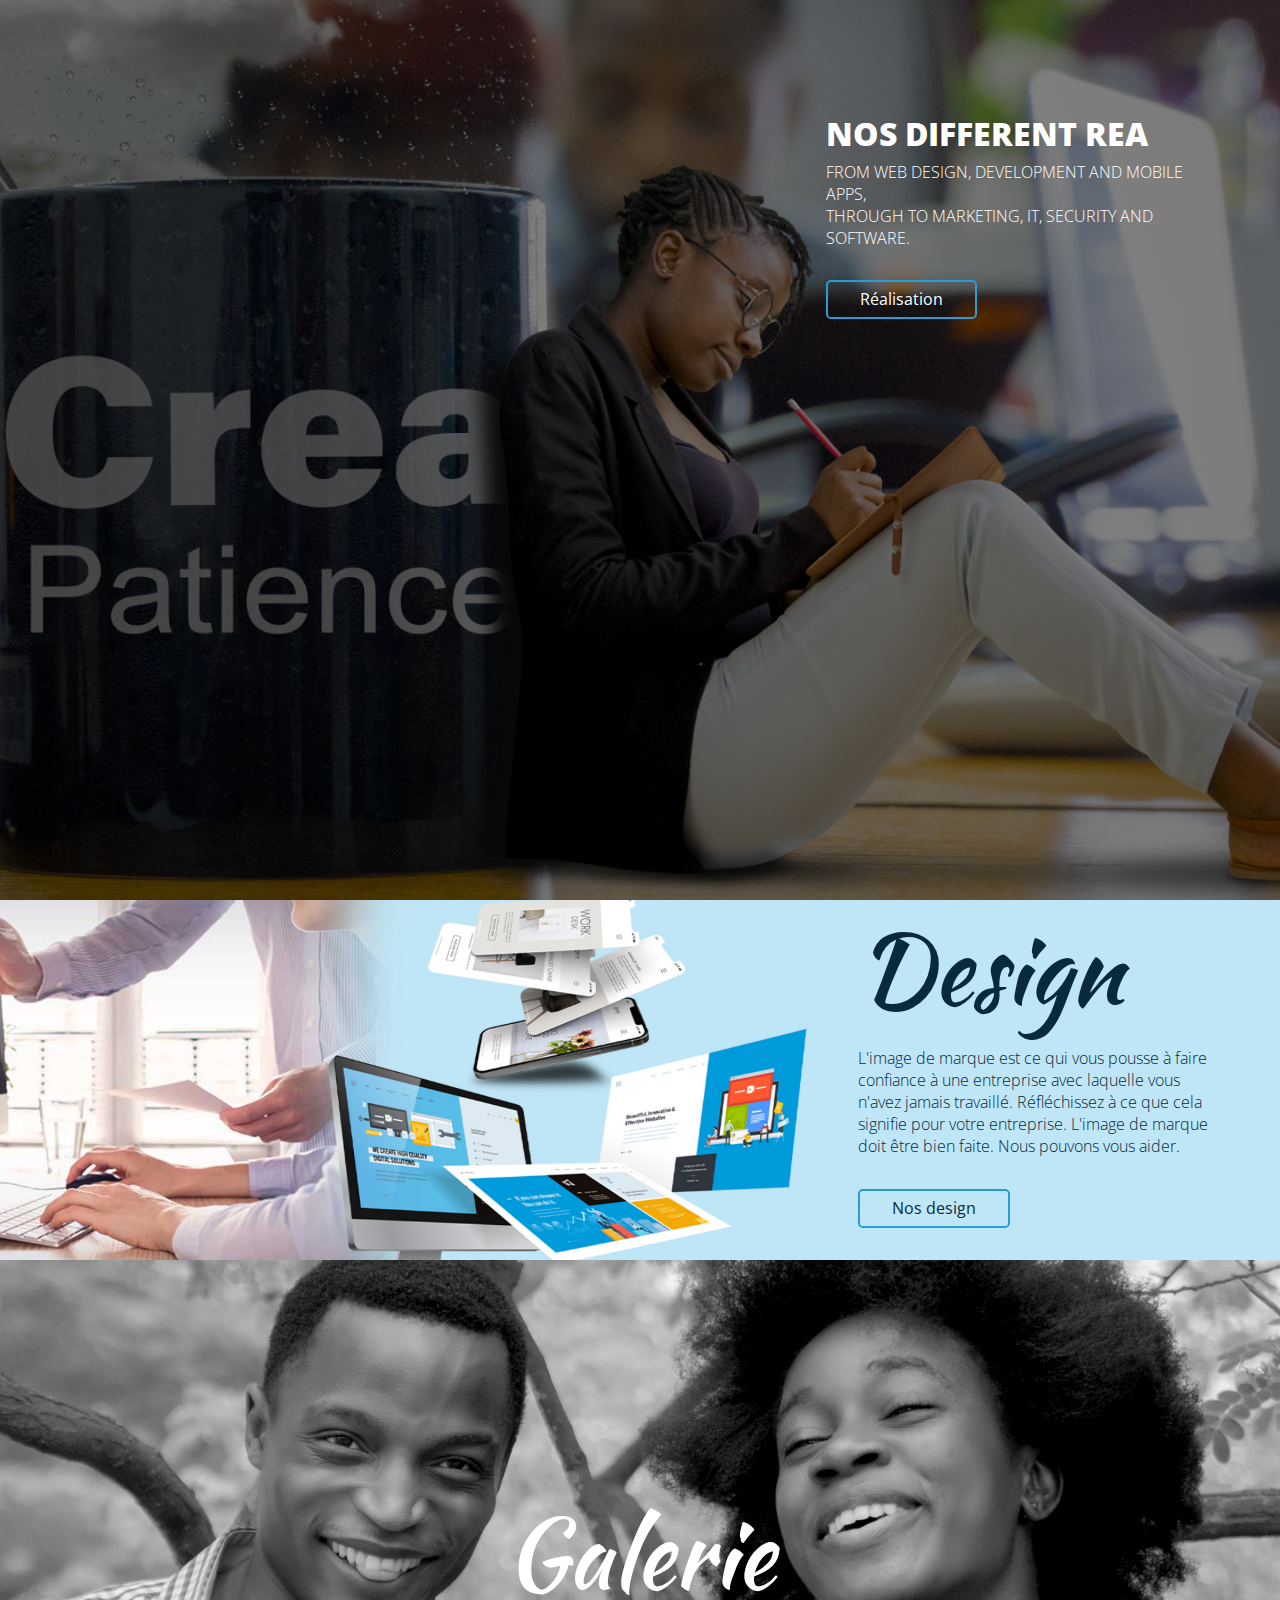
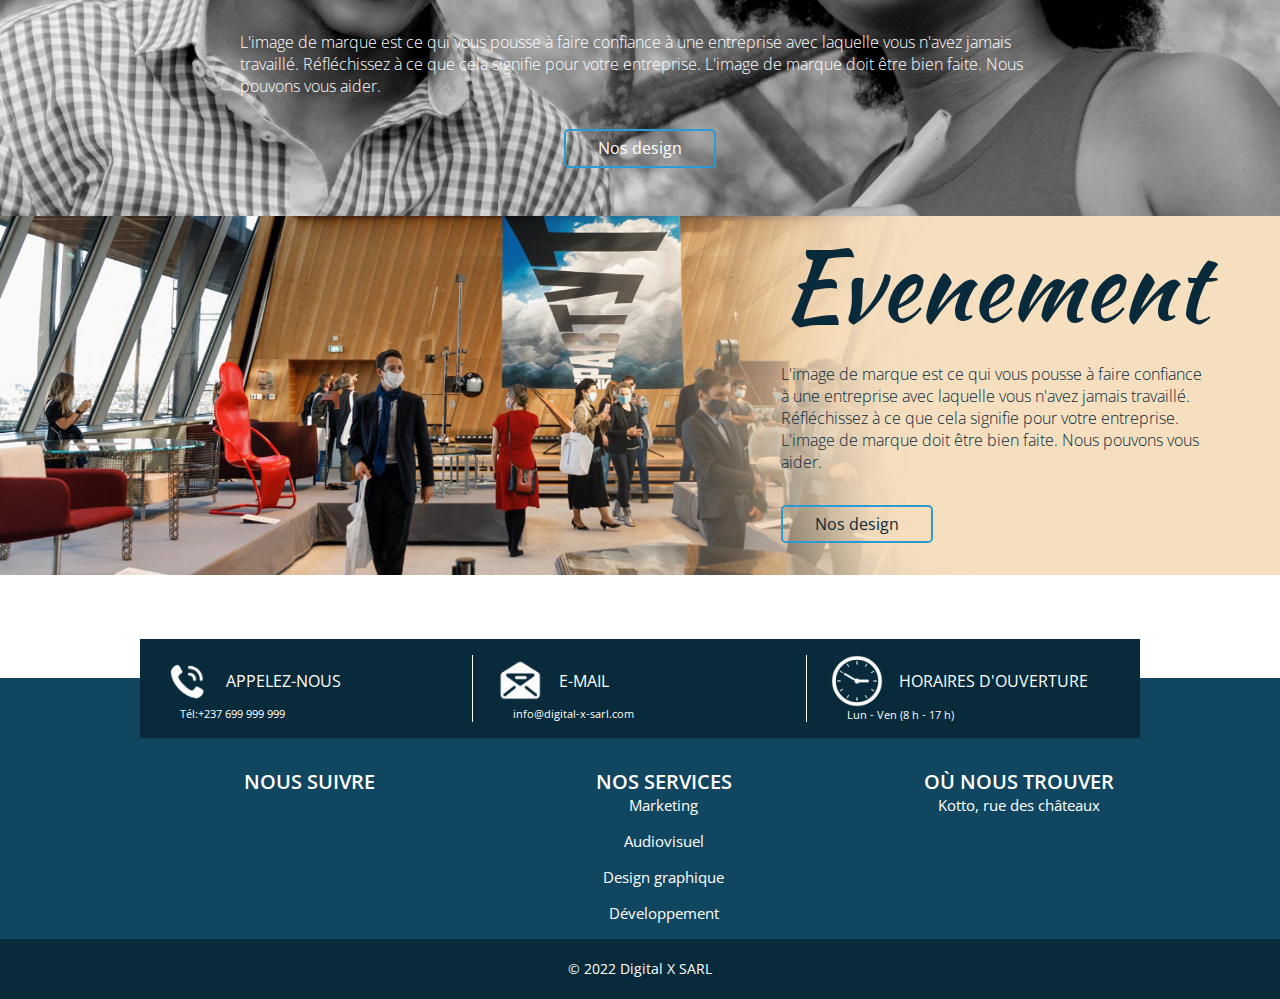
<file: portfolio/portfolio.html>
<!DOCTYPE html>
<html lang="en">
    <head>
        <meta charset="UTF-8" />
        <meta http-equiv="X-UA-Compatible" content="IE=edge" />
        <meta name="viewport" content="width=device-width, initial-scale=1.0" />
        <link rel="stylesheet" href="/style.css" />
        <link rel="stylesheet" href="/footer/footer.css" />
        <link rel="stylesheet" href="portfolio.css" />
        <title>Portfolio</title>
    </head>
    <body>
        <main class="main__portfolio">
            <section class="portfolio__background grid__colnomiddle">
                <div class="background__content">
                    <h1>NOS DIFFERENT REA</h1>
                    <p>
                        From web design, development and mobile apps, <br />
                        through to marketing, IT, security and software.
                    </p>
                    <a href="#" class="btn">Réalisation</a>
                </div>
            </section>
            <section class="section__design bg__img grid__colnomiddle">
                <div class="design__content">
                    <h1 class="portfolio__title">Design</h1>
                    <p class="portfolio__paragraph">
                        L'image de marque est ce qui vous pousse à faire
                        confiance à une entreprise avec laquelle vous n'avez
                        jamais travaillé. Réfléchissez à ce que cela signifie
                        pour votre entreprise. L'image de marque doit être bien
                        faite. Nous pouvons vous aider.
                    </p>
                    <a href="#" class="btn portfolio__link">Nos design</a>
                </div>
            </section>
            <section class="section__galerie bg__img">
                <div class="galerie__content">
                    <h1 class="portfolio__title">Galerie</h1>
                    <p class="portfolio__paragraph">
                        L'image de marque est ce qui vous pousse à faire
                        confiance à une entreprise avec laquelle vous n'avez
                        jamais travaillé. Réfléchissez à ce que cela signifie
                        pour votre entreprise. L'image de marque doit être bien
                        faite. Nous pouvons vous aider.
                    </p>
                    <a href="#" class="btn portfolio__link">Nos design</a>
                </div>
            </section>
            <section class="section__evenement bg__img grid__colnomiddle">
                <div class="evenement__content">
                    <h1 class="portfolio__title">Evenement</h1>
                    <p class="portfolio__paragraph">
                        L'image de marque est ce qui vous pousse à faire
                        confiance à une entreprise avec laquelle vous n'avez
                        jamais travaillé. Réfléchissez à ce que cela signifie
                        pour votre entreprise. L'image de marque doit être bien
                        faite. Nous pouvons vous aider.
                    </p>
                    <a href="#" class="btn portfolio__link">Nos design</a>
                </div>
            </section>
        </main>
        <footer>
            <div class="footer__bloc_1">
                <div class="contain">
                    <div class="footer__bloc border">
                        <div class="footer__block">
                            <img
                                class="Phone"
                                src="../images/img_footer/Phone.png"
                                alt="Phone"
                            /><span>APPELEZ-NOUS</span>
                        </div>
                        <p>Tél:+237 699 999 999</p>
                    </div>
                    <div class="footer__bloc border">
                        <div class="footer__block">
                            <img
                                class="mail"
                                src="../images/img_footer/mail_la.png"
                                alt="mail_la"
                            /><span>E-MAIL</span>
                        </div>
                        <p>
                            <a href="mailto:info@digital-x-sarl.com"
                                >info@digital-x-sarl.com</a
                            >
                        </p>
                    </div>
                    <div class="footer__bloc">
                        <div class="footer__block">
                            <img
                                class="heure"
                                src="../images/img_footer/Heure.png"
                                alt="Heure"
                            /><span>HORAIRES D'OUVERTURE</span>
                        </div>
                        <p>Lun - Ven (8 h - 17 h)</p>
                    </div>
                </div>
            </div>

            <div class="footer__bloc_2">
                <div class="footer__grid_3 contain">
                    <div class="footer__big_1 col2">
                        <h4>NOUS SUIVRE</h4>
                        <div class="footer__icon">
                            <a href="/https://www.facebook.com/digitalxsarl"
                                ><ion-icon
                                    class="ion"
                                    name="logo-facebook"
                                ></ion-icon
                            ></a>
                            <a href="/Digital X SARL (@digitalxsarl) / Twitter"
                                ><ion-icon
                                    class="ion"
                                    name="logo-twitter"
                                ></ion-icon
                            ></a>
                            <a
                                href="/Digital X SARL (@digitalxsarl) • Photos et vidéos Instagram  "
                                ><ion-icon
                                    class="ion"
                                    name="logo-instagram"
                                ></ion-icon
                            ></a>
                            <a
                                href="/https://www.linkedin.com/in/digital-x-sarl-678703240"
                                ><ion-icon
                                    class="ion"
                                    name="logo-linkedin"
                                ></ion-icon
                            ></a>
                            <a href="/(607) digitalxsarl - YouTube"
                                ><ion-icon
                                    class="ion"
                                    name="logo-youtube"
                                ></ion-icon
                            ></a>
                        </div>
                    </div>
                    <div class="footer__big_1 col3">
                        <h4>NOS SERVICES</h4>
                        <div class="footer__desc">
                            <a href="/serv marketing/marketing.html"
                                >Marketing</a
                            >
                            <a href="/serv audio/audio.html">Audiovisuel</a>
                            <a href="/serv graphisme/graphisme.html"
                                >Design graphique</a
                            >
                            <a href="/serv developpement/dev.html"
                                >Développement</a
                            >
                        </div>
                    </div>
                    <div class="footer__big_1 col1">
                        <h4>Où NOUS TROUVER</h4>
                        <p>Kotto, rue des châteaux</p>
                    </div>
                </div>
            </div>

            <div class="footer__bloc_3">
                <div class="contain">
                    <div class="copy">&#169; 2022 Digital X SARL</div>
                </div>
            </div>
        </footer>
    </body>
</html>
</file>
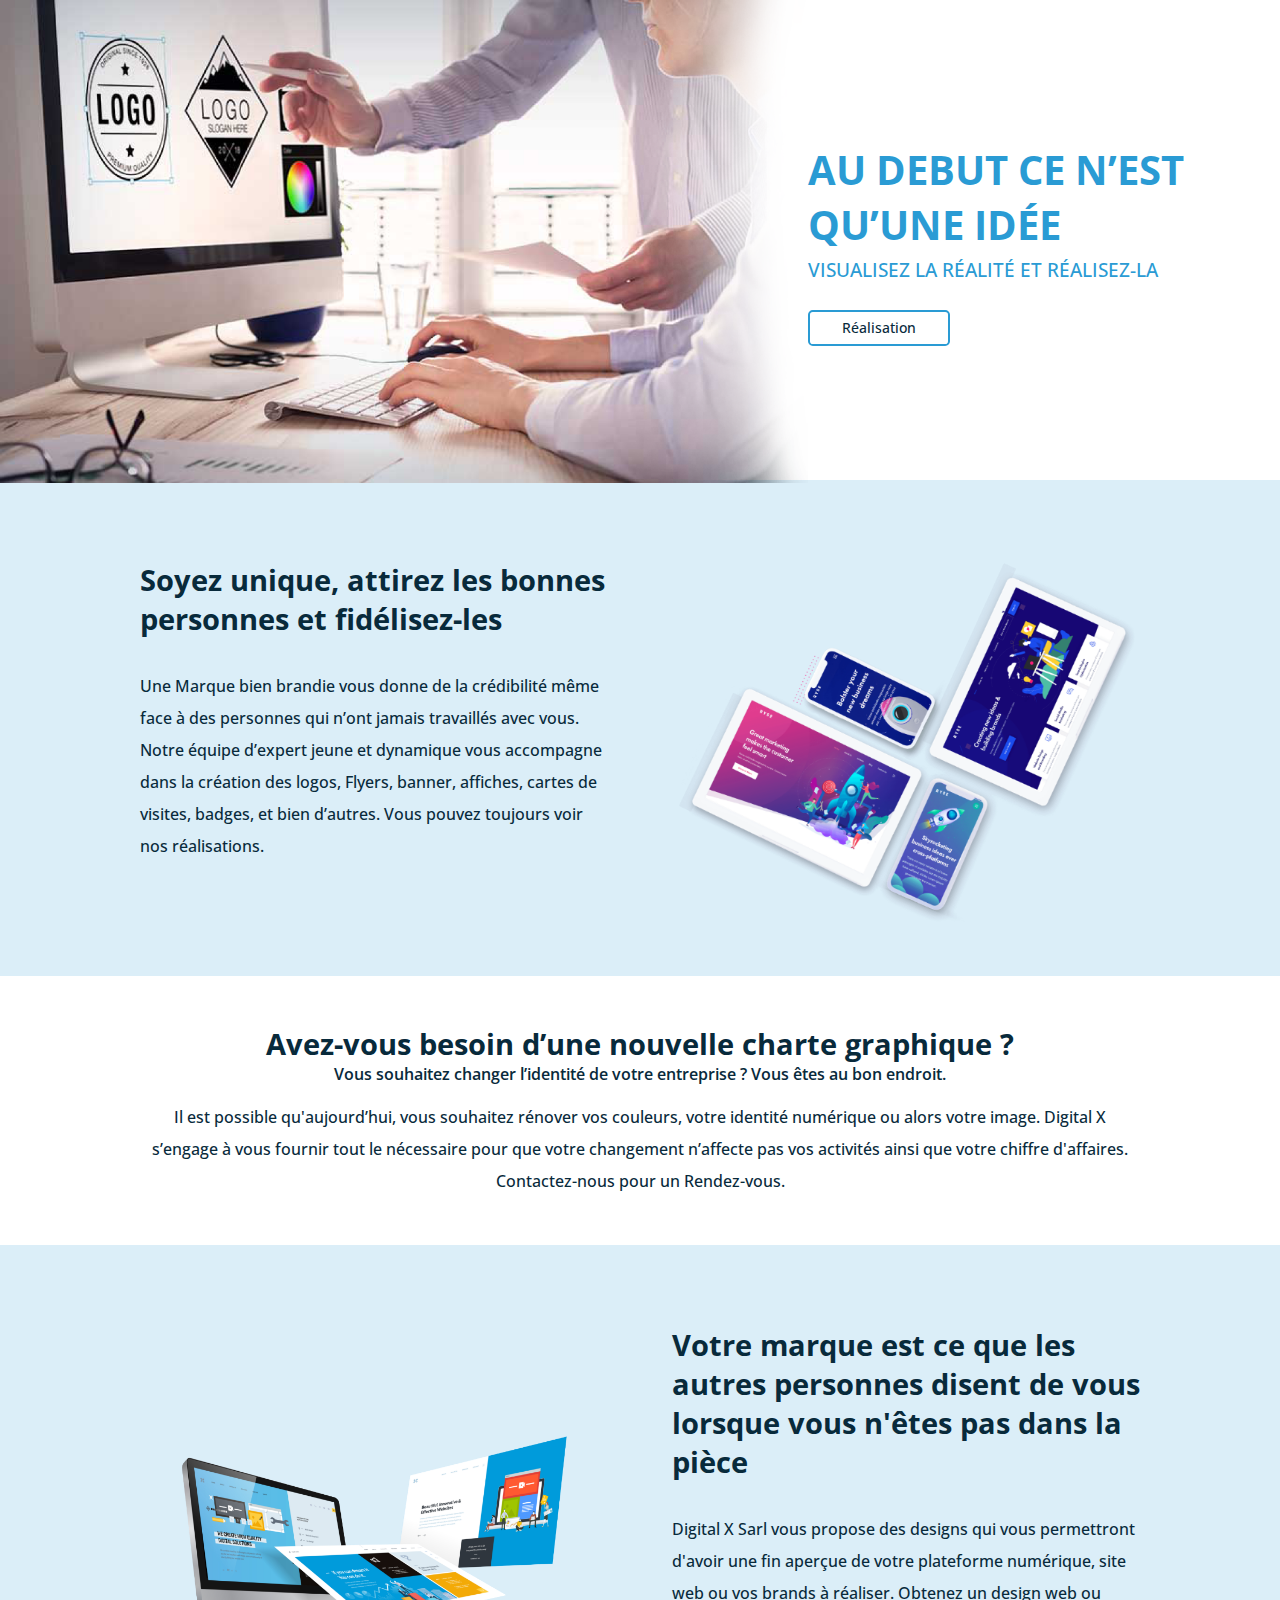
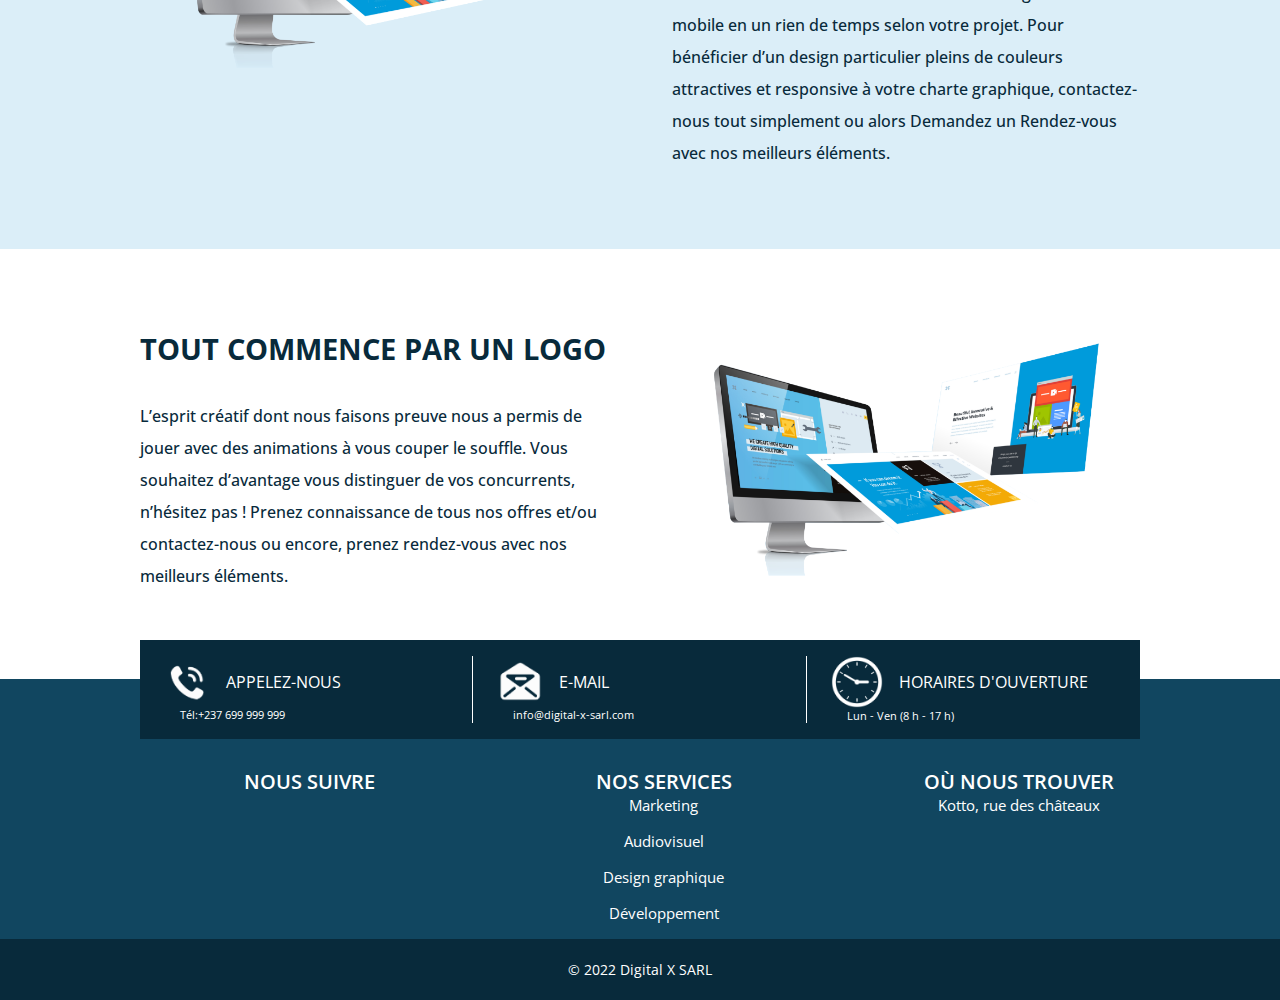
<file: serv graphisme/graphisme.html>
<!DOCTYPE html>
<html lang="en">
    <head>
        <meta charset="UTF-8" />
        <meta http-equiv="X-UA-Compatible" content="IE=edge" />
        <meta name="viewport" content="width=device-width, initial-scale=1.0" />
        
        <link rel="stylesheet" href="/style.css" />
        <link rel="stylesheet" href="/footer/footer.css" />
        <link rel="stylesheet" href="graphisme.css" />
        <title>Graphisme</title>
    </head>
    <body>
        <main >
            <!-- ---------entete du graphisme------------ -->
            <section class="section__entetegraphisme grid__col2nomiddle">
                <div class="entete__imgs">
                    <img src="/images/img_graphisme/graphlogo.png" alt="image d'une femme manipulant un ordinateur" />
                </div>
                <div class="entete__text">
                    <h1 class="graphisme__title">
                        AU DEBUT CE N’EST QU’UNE IDéE
                    </h1>
                    <p class="graphisme__body">
                        Visualisez la réalité et réalisez-la
                    </p>
                    <a href="#" class="btn">Réalisation</a>
                </div>
            </section>
            <!-- ---------SECTION 2------------ -->
            <section class="section__section2graphisme">
                <div class=" container section2graph__content grid__col2">
                    <div class="section2graph__text">
                        <h2 class="graphisme__subtitle">Soyez unique, attirez les bonnes personnes et fidélisez-les<h2/>
                        <p class="graphisme__paragraph">
                            Une Marque bien brandie vous donne de la crédibilité même face à des personnes qui n’ont jamais travaillés avec vous. Notre équipe d’expert jeune et dynamique vous accompagne dans la création des logos, Flyers, banner, affiches, cartes de visites, badges, et bien d’autres. Vous pouvez toujours voir nos réalisations.
                        </p>
                    </div>
                    <div class="entete__img">
                        <img src="/images/img_graphisme/graph-img-1.png" alt="image d'appareils" />
                    </div>
                </div>
            </section>
              <!-- ---------SECTION 3------------ -->
            <section class="section__section3graphisme container">
                <h2 class="graphisme__subtitle">Avez-vous besoin d’une nouvelle charte graphique ?<h2/>
                <h3 class="graphisme__subsubtitle">Vous souhaitez changer l’identité de votre entreprise ? Vous êtes au bon endroit.</h3>
                    <p class="graphisme__paragraph paragraph__bold">
                        Il est possible qu'aujourd’hui, vous souhaitez rénover vos couleurs, votre identité numérique ou alors votre image. Digital X s’engage à vous fournir tout le nécessaire pour que votre changement n’affecte pas vos activités ainsi que votre chiffre d'affaires. Contactez-nous pour un Rendez-vous.
                    </p>
            </section>
             <!-- ---------SECTION 4------------ -->
             <section class="section__section4graphisme">
                <div class=" container section2graph__content grid__col2 padding--5">
                    <div class="entete__img section4__img">
                        <img src="/images/img_graphisme/graph-img-2.png" alt="image d'ordinateurs" />
                    </div>
                    <div class="section2graph__text">
                        <h2 class="graphisme__subtitle">Votre marque est ce que les autres personnes disent de vous lorsque vous n'êtes pas dans la pièce<h2/>
                        <p class="graphisme__paragraph">
                            Digital X Sarl vous propose des designs qui vous permettront d'avoir une fin aperçue de votre plateforme numérique, site web ou vos brands à réaliser. Obtenez un design web ou mobile en un rien de temps selon votre projet. Pour bénéficier d’un design particulier pleins de couleurs attractives et responsive à votre charte graphique, contactez-nous tout simplement ou alors Demandez un Rendez-vous avec nos meilleurs éléments.
                        </p>
                    </div>
                    
                </div>
            </section>
             <!-- ---------SECTION 5------------ -->
             <section class="section__section5graphisme">
                <div class=" container section2graph__content grid__col2">
                   
                    <div class="section2graph__text">
                        <h2 class="graphisme__subtitle">TOUT COMMENCE PAR UN LOGO<h2/>
                        <p class="graphisme__paragraph">
                            L’esprit créatif dont nous faisons preuve nous a permis de jouer avec des animations à vous couper le souffle. Vous souhaitez d’avantage vous distinguer de vos concurrents, n’hésitez pas ! Prenez connaissance de tous nos offres et/ou contactez-nous ou encore, prenez rendez-vous avec nos meilleurs éléments.
                        </p>
                    </div>
                    <div class="entete__img">
                        <img src="/images/img_graphisme/graph-img-2.png" alt="image d'ordinateurs" />
                    </div>
                    
                </div>
            </section>
        </main>
        <footer>
            <div class="footer__bloc_1">
                <div class="contain">
                <div class="footer__bloc border">
                        <div class="footer__block">
                            <img class="Phone" src="../images/img_footer/Phone.png" alt="Phone"><span>APPELEZ-NOUS</span>
                        </div>
                    <p>Tél:+237 699 999 999</p>
                </div>
                <div class="footer__bloc border">
                        <div class="footer__block">
                            <img class="mail" src="../images/img_footer/mail_la.png" alt="mail_la"><span>E-MAIL</span>
                        </div>
                    <p><a href="mailto:info@digital-x-sarl.com">info@digital-x-sarl.com</a>
                    </p>
                </div>
                <div class="footer__bloc">
                        <div class="footer__block">
                            <img class="heure" src="../images/img_footer/Heure.png" alt="Heure"><span>HORAIRES D'OUVERTURE</span>
                        </div>
                    <p>Lun - Ven (8 h - 17 h)</p>
                </div>
                </div>
            </div>
            
            <div class="footer__bloc_2 ">
                <div class="footer__grid_3 contain">
                    <div class="footer__big_1 col2">
                        <h4>NOUS SUIVRE</h4>
                            <div class="footer__icon">
                                <a href="/https://www.facebook.com/digitalxsarl"><ion-icon class="ion" name="logo-facebook"></ion-icon></a>   
                                <a href="/Digital X SARL (@digitalxsarl) / Twitter"><ion-icon class="ion" name="logo-twitter"></ion-icon></a> 
                                <a href="/Digital X SARL (@digitalxsarl) • Photos et vidéos Instagram  "><ion-icon class="ion" name="logo-instagram"></ion-icon></a>    
                                <a href="/https://www.linkedin.com/in/digital-x-sarl-678703240"><ion-icon class="ion" name="logo-linkedin"></ion-icon></a>   
                                <a href="/(607) digitalxsarl - YouTube"><ion-icon class="ion" name="logo-youtube"></ion-icon></a>   
                            </div>
                    </div>
                    <div class="footer__big_1 col3">
                        <h4>NOS SERVICES</h4>
                        <div class="footer__desc">
                            <a href="/serv marketing/marketing.html">Marketing</a>   
                            <a href="/serv audio/audio.html">Audiovisuel</a> 
                            <a href="/serv graphisme/graphisme.html">Design graphique</a>    
                            <a href="/serv developpement/dev.html">Développement</a>   
                        </div>
                    </div>
                    <div class="footer__big_1 col1">
                        <h4>Où NOUS TROUVER</h4>
                        <p>Kotto, rue des châteaux</p>
                    </div>
                </div>
            </div>
            
            <div class="footer__bloc_3">
                <div class="contain">
                    <div class="copy"> &#169; 2022 Digital X SARL</div>
                </div>
            </div>
        </footer>
    </body>
</html>
</file>
<file: style.css>
@import url('https://fonts.googleapis.com/css2?family=Josefin+Sans&family=Open+Sans:wght@300;400;500;700;800&display=swap');
@import url('https://fonts.googleapis.com/css2?family=Josefin+Sans&family=Open+Sans:wght@300;500;700;800&display=swap');
@import url('https://fonts.googleapis.com/css2?family=Kaushan+Script&display=swap');
:root {
    --colorBlue: #2a9bd4;
    --colorBlack: #000;
    --colorParagraph: #082a3b;
    --colorWhite: #fff;
}
* {
    box-sizing: border-box;
    margin: 0;
    padding: 0;
}
html {
    font-family: 'Open Sans', sans-serif;
}

/**************** GENERALITE *****************/
.container {
    padding: 0 8.75rem;
    max-width: 85rem;
    margin: 0 auto;
}
.btn {
    border: 0.185rem solid var(--colorBlue);
    padding: 0.4rem 2rem;
    border-radius: 0.3rem;
}
.btn:hover {
    background-color: #2a9bd465;
}

/***********************section qui sommes nous********************/
.imagefond {
    width: 100%;
    height: 100vh;
    background: linear-gradient(rgba(0, 0, 0, 0.486), rgba(0, 0, 0, 0.486)),
        url(images/img_home/Homepage.jpg);
    background-size: cover;
    background-repeat: no-repeat;
    background-attachment: fixed;
    background-position: center;

    /* Add the blur effect */
    /* filter: blur(0.15rem);
    -webkit-filter: blur(0.15rem); */
    /* Center and scale the image nicely */
    background-position: center;
}
.textefond {
    background-color: rgb(0, 0, 0); /* Fallback color */
    background-color: rgba(0, 0, 0, 0.4); /* Black w/opacity/see-through */
    color: var(--colorWhite);
    font-weight: bold;
    position: absolute;
    top: 50%;
    left: 50%;
    transform: translate(-50%, -50%);
    z-index: 2;
    width: 80%;
    padding: 20px;
    text-align: center;
    font-family: 'Calistoga';
    font-size: 1.3rem;
    font-weight: 700;
}

.grid__col3 {
    display: grid;
    grid-template-columns: repeat(3, 1fr);
    gap: 1rem;
}
.grid__col2 {
    display: grid;
    grid-template-columns: 1fr 1fr;
}
.grid__col5 {
    display: grid;
    grid-template-columns: repeat(5, 1fr);
    gap: 1rem;
}
.presentation__content {
    margin-top: 2rem;
    display: flex;
    flex-direction: column;
    gap: 2rem;
}
.home__title {
    font-size: 1.7rem;
    font-weight: 700;
    text-align: center;
    text-transform: uppercase;
}
.home__title--blue {
    color: var(--colorBlue);
}
.presentation__subtitle {
    display: flex;
    font-size: 1.4rem;
    color: var(--colorBlue);
    justify-content: space-evenly;
    word-spacing: 0.21rem;
}
.presentation__bar {
    display: flex;
    justify-content: space-evenly;
    background-color: #2a9bd463;
    height: 0.3rem;
    margin-top: -1.8rem;
}
.bar__one {
    width: 20%;
    height: 0.3rem;
    background-color: var(--colorBlue);
    margin-left: -55%;
}
.bar__two {
    width: 20%;
    height: 0.3rem;
    background-color: var(--colorBlue);
    justify-self: center;
    margin: 0 auto;
    display: none;
}
.bar__three {
    width: 20%;
    height: 0.3rem;
    background-color: var(--colorBlue);
    margin-right: -55%;
    display: none;
}
.presentation__text {
    display: grid;
    grid-template-columns: 1fr;
    gap: 2rem;
}
.presentation__text p {
    text-align: center;
    padding: 0 9rem;
}
.text__two p {
    text-align: left;
}
.text__two,
.text__three {
    display: none;
}
/***********section nos services*********************/
.section__service {
    margin-top: 2rem;
    background: url(images/img_home/Mask_Group_33.png);
    background-size: cover;
}
.service__content {
    display: flex;
    flex-direction: column;
    gap: 2rem;
    padding-top: 2rem;
    padding-bottom: 4rem;
}
.home__title--white {
    color: var(--colorWhite);
    word-spacing: 0.2rem;
}
.service__item {
    padding: 4rem 1.5rem;
    color: var(--colorWhite);
}
.service__item h2 {
    text-transform: uppercase;
    text-align: center;
    margin-bottom: 1rem;
}
.service__item p {
    margin: 0 auto;
    font-weight: 400;
    font-size: 0.9rem;
}
.service1 {
    background: url(images/img_home/Mask_Group_2.png);
    background-size: cover;
}
.service2 {
    background: url(images/img_home/Mask_Group_2_ch.png);
    background-size: cover;
}
.service3 {
    background: url(images/img_home/Mask_Group_2_cm.png);
    background-size: cover;
}
/********ssection nos réalisations********************/
.section__realisation {
    background-color: var(--colorBlack);
}
.realisation__content {
    padding-top: 3rem;
    padding-bottom: 4rem;
    color: var(--colorWhite);
}
.realisation__text {
    display: flex;
    flex-direction: column;
    gap: 2.3rem;
}
.home__title--whiteclair {
    color: #ffffff85;
    text-align: left;
}
.realisation__text p {
    font-size: 1rem;
    font-weight: 400;
    line-height: 1.5rem;
}
.realisation__text a {
    display: inline-block;
    text-decoration: none;
    color: var(--colorWhite);
    align-self: center;
}
.link_reamedia {
    text-decoration: none;
    color: var(--colorWhite);
    align-self: center;
    display: none;
}
/*caroussel*/
.realisation__caroussel {
    background-color: gray;
    height: 60vh;
    width: 65%;
    justify-self: center;
    position: relative;
}

.realisation__caroussel img {
    object-fit: cover;
    height: 100%;
    width: 100%;
    position: absolute;
    top: 0;
    left: 0;
    opacity: 0;
    transition: opacity 0.5s;
}

.realisation__caroussel img.active {
    opacity: 1;
}

.suivant,
.precedent {
    color: var(--colorWhite);
    font-size: 3rem;
    position: absolute;
    top: 50%;
    transform: translateY(-50%);
    cursor: pointer;
}

.suivant {
    right: -3rem;
}

.precedent {
    left: -3rem;
}
/************section blog*******************/
.home__title--grisfonce {
    color: #464646;
    border-bottom: 0.1rem solid #464646;
}
.blog__content {
    padding-top: 3rem;
    padding-bottom: 4rem;
    display: grid;
    gap: 4rem;
}
.blog__img {
    background: url(images/img_home/Mask_Group_34.png);
    background-size: cover;
}
.blog__text {
    display: flex;
    flex-direction: column;
    gap: 1.5rem;
    align-items: flex-start;

    padding: 2rem 0;
}
.blog__text span {
    color: #464646;
    font-weight: 700;
}
.blog__text a {
    display: inline;
    text-decoration: none;
    color: var(--colorBlack);
}
/*********section team*******************/
.team__content {
    padding-top: 3rem;
    padding-bottom: 4rem;
    display: flex;
    flex-direction: column;
    gap: 2rem;
}
.home__title--gris {
    color: #464646;
}

.team__item img {
    width: 100%;
}
.team__item h5,
.team__item p {
    margin-top: 0.5rem;
    font-size: 0.9rem;
    color: #464646;
    text-align: center;
}

/***********************queries*******************/
/*1100px*/
@media (max-width: 68.75rem) {
    .container {
        padding-left: 6.5rem;
        padding-right: 6.5rem;
    }
}
/*950px*/
@media (max-width: 59.4rem) {
    .presentation__subtitle {
        display: grid;
        grid-template-columns: 1fr;
        justify-items: center;
        border: 0.1rem solid var(--colorBlue);
        justify-content: center;
        width: 90%;
        align-self: center;
    }

    .presentation__subtitle .subtitle1,
    .presentation__subtitle .subtitle2 {
        border-bottom: 0.1rem solid var(--colorBlue);
        text-align: center;
        width: 100%;
    }
    .presentation__subtitle .subtitle3 {
        width: 100%;
        text-align: center;
    }
    .presentation__subtitle .subtitle1 {
        background-color: var(--colorBlue);
        color: var(--colorWhite);
    }
    .presentation__bar {
        display: none;
    }
    .presentation__text p {
        text-align: center;
        padding: 0 4.5rem;
    }
    /*service*/
    .service__item {
        padding: 2rem 1.5rem;
    }
    .grid__col3 {
        grid-template-columns: 1fr;
    }
    /*realisations*/
    .realisation__text p {
        display: none;
    }
    .realisation__text a {
        display: none;
    }
    .grid__col2 {
        grid-template-columns: 1fr;
        gap: 2rem;
    }
    .home__title--whiteclair {
        text-align: center;
    }
    .link_reamedia {
        display: inline-block;
        width: auto;
        text-align: center;
        align-self: center;
        justify-self: center;
    }
    .realisation__caroussel {
        height: 50vh;
        width: 70%;
    }
    /*blog*/
    .blog__img {
        display: none;
    }

    .grid__col2 {
        grid-template-columns: 1fr;
        gap: 2rem;
    }
    .container {
        padding-left: 6.5rem;
        padding-right: 6.5rem;
    }
    .blog__content {
        padding-bottom: 1rem;
    }

    .grid__col5 {
        display: grid;
        grid-template-columns: repeat(3, 1fr);
    }
}
/*700px*/
@media (max-width: 43.75rem) {
    .container {
        padding-left: 3.5rem;
        padding-right: 3.5rem;
    }
    .presentation__text p {
        text-align: left;
        padding: 0 1.5rem;
    }
}
/*450px*/
@media (max-width: 28.125rem) {
    .container {
        padding-left: 1.5rem;
        padding-right: 1.5rem;
    }
    .home__title--blue {
        font-size: 1rem;
        font-weight: 300;
    }
    .grid__col5 {
        grid-template-columns: repeat(2, 1fr);
    }
    .service__item {
        padding: 2rem 0.4rem;
    }
    .service__content {
        padding-left: 0.5rem;
        padding-right: 0.5rem;
    }
    .home__title {
        font-size: 1.4rem;
        font-weight: 500;
    }
    .textefond {
        font-size: 1.2rem;
        font-weight: 500;
        padding: 10px;
    }
    .realisation__icon {
        width: 2rem;
        height: 2rem;
    }
    .realisation__caroussel {
        height: 50vh;
    }
}
/*350px*/
@media (max-width: 21.9rem) {
    .realisation__icon {
        display: none;
    }
    .realisation__caroussel {
        height: 60vh;
        width: 100%;
    }
    .presentation__text p {
        padding: 0 0.8rem;
    }
    .presentation__content {
        padding-left: 0.8rem;
        padding-right: 0.8rem;
    }
}
</file>
<file: footer/footer.css>
/******************* GENERALITE DU FOOTER ********************/

footer{
    font-family: 'Open Sans', sans-serif;
}
ul{
    list-style: none;
}
li{
    padding-bottom: 0.5rem;
}
a{
    color: white;
    text-decoration: none;
}
.contain{
    margin: 0 8.75rem;
}
/******************* FOOTER ********************/

.footer__bloc_2{
    width: 100%;
    color: white;
    z-index: -1;
    position: relative;
    background-color: #114660;
}
.footer__bloc_1 > .contain{
    background-color: var(--colorParagraph);
    color: white;
    padding: 1rem 0;
    display: grid;
    grid-template-columns: repeat(3, 1fr);
    margin-bottom: -3.75rem;
}
.footer__bloc{
    padding-left: 1.5rem;
}
.border{
    border-right: 0.0625rem solid white;
}
.footer__block{
    display: flex;
    align-items: center;
}
.Phone{width: 20%;padding-right: 1rem;}
.mail{width: 20%;padding-right: 1rem;}
.heure{width: 22%;padding-right: 1rem;}
.footer__bloc > p{
    white-space: nowrap;
    padding-left: 1rem;
    font-size: 0.675rem;
    margin-top: 0 1rem;
}
.footer__bloc > p > a{
    font-size: 0.675rem;
    margin-top: 0 1rem;
    white-space: nowrap;
}
.footer__big_1{
    padding-left: 3rem;
}
.footer__big_1 > h4{
    font-weight: 600;
    font-size: 1.25rem;
    text-transform: uppercase;
}
.footer__big_1 > p{
    font-size: 0.9375rem;
    white-space: nowrap;
}
.footer__desc > a{
    font-size: 0.9375rem;
    padding-bottom: 1rem;
}
.footer__desc{
    display: flex;
    flex-direction: column;
}
.ion{
    width: 10%;
}
.footer__grid_3{
    display: grid;
    text-align: center;
    padding-top: 5.575rem;
    grid-template-columns: repeat(3, 1fr);
    gap: 4rem;
}
.footer__bloc_3{
    background-color: var(--colorParagraph);
    color: white;
    font-size: 0.875rem;
    text-align: center;
}
.copy{
    padding: 1.3rem 0;
}


/******************* HOVER ********************/

.footer__bloc > p:hover, .footer__bloc > p > a:hover{
    color: var(--colorBlue);
}

/******************* MEDIA ********************/


@media (max-width: 20em) {
    .footer__bloc_2 > .contain, .footer__bloc_3 > .contain, .footer__bloc_1 > .contain{
        margin: 0;
    }
    .footer__grid_3{
        grid-template-columns: repeat(2, 1fr);
        gap: 0;
    }
    .footer__big_1, .footer__bloc{
        padding: 0;
    }
    .col1 > h4{
        margin: 0;
    }
    .footer__bloc > p, .footer__bloc > p > a{
    font-size: 0.575rem;
    white-space: normal;
    }
}

@media (max-width: 67.5em) {
    .footer__grid_3{padding-top: 4rem;
    gap: 0;}
}


@media (max-width: 57em) {
    .footer__bloc_1 > .contain, .footer__bloc_2 > .contain{
        margin: 0 4rem;
    }
    .footer__bloc_1 > .contain{
        margin-bottom: -3.75rem;
    }
    .footer__bloc_3 > .contain{
        margin: 0;
    }
    .footer__big_1{
        padding-left: 0;
    }
    .footer__grid_3{
        padding-top: 0;
        gap: 0;
    }
    .footer__bloc{
        padding-left: 1rem;
    }
    .footer__big_1{
        padding-top: 4.375rem;
        padding-left: 3rem;
    }
    .Phone{width: 30%;padding-left: 1rem;}
    .mail{width: 30%;padding-left: 1rem;}
    .heure{width: 32%;padding-left: 1rem;}
}


@media (max-width: 51.25em) {
    .footer__bloc_1 > .contain, .footer__bloc_2 > .contain{
        margin: 0 4rem;
    }
    .footer__bloc_1 > .contain{
        margin-bottom: -3.75rem;
    }
    .footer__bloc_3 > .contain{
        margin: 0;
    }
    .footer__big_1{
        padding-left: 0;
    }
    .footer__grid_3{
        grid-template-columns: repeat(3, 1fr);
        gap: 2.5rem;
    }
    .footer__bloc{
        padding-left: 0;
    }
    .footer__big_1{
        padding-top: 4.375rem;
        padding-left: 3rem;
    }
    .Phone{width: 30%;padding-left: 1rem;}
    .mail{width: 30%;padding-left: 1rem;}
    .heure{width: 32%;padding-left: 1rem;}
}


@media (max-width: 48em) {
    .footer__bloc_1 > .contain, .footer__bloc_2 > .contain{
        margin: 0 4rem;
    }
    .footer__grid_3{
        gap: 1rem;
    }
    .footer__bloc_1 > .contain{
        margin-bottom: -3.75rem;
    }
    .footer__bloc_3 > .contain{
        margin: 0;
    }
    .footer__big_1{
        padding-left: 0;
    }
    .footer__bloc{
        padding-left: 0;
        align-self: center;
        grid-template-columns: repeat(1, 1fr);
        gap: 1rem;
    }
    .footer__bloc > p,
    .footer__bloc > p > a{
    padding-left: 0.3rem;
    white-space: nowrap;
}
    .footer__block{align-self: center;}
    .Phone{width: 25%;padding-left: 0;}
    .mail{width: 25%;padding-left: 0;}
    .heure{width: 27%;padding-left: 0;}
}


@media (max-width: 39.375em) {
    .footer__bloc{
        padding-left: 0;
        align-self: center;
        grid-template-columns: repeat(1, 1fr);
        gap: 1rem;
    }
    .footer__bloc > p{
    font-size: 0.675rem;
    white-space: normal;
    }
.footer__bloc > p > a{
    font-size: 0.675rem;
    padding-left: 0.80rem;
    white-space: normal;
}
    .footer__block{align-self: center;}
}


@media (max-width: 37.5em) {
    .footer__grid_3{
        padding-top: 0;
        grid-template-columns: repeat(3, 1fr);
        gap: 1rem;
        text-align: normal;
    }
    .footer__big_1{
        padding-top: 0;
    }
    .footer__bloc_1 > .contain{
        margin: 0;
    }
}
@media (max-width: 30em) {
    .footer__grid_3{
        padding-top: 0;
        grid-template-columns: repeat(2, 1fr);
        gap: 0;
        text-align: normal;
    }
    .col3{
        grid-row: 1/-3;
        grid-column: 2;
    }
}

@media (max-width: 33.75em) {
    .footer__bloc_3 > .contain, .footer__bloc_1 > .contain{
        margin: 0;
    }
    .footer__bloc_2 > .contain{
        margin: 0 1rem;
    }
    .footer__big_1, .footer__bloc{
        padding: 0;
    }
    .footer__bloc > p > a{
        padding-left: 0;
    }
    .footer__block > span{
        display: none;
    }
    .footer__block > img{
        display: none;
    }
    .footer__bloc{
        padding-left: 0;
        align-self: center;
        grid-template-columns: repeat(1, 1fr);
        gap: 1rem;
    }
}


@media (max-width: 26.5625em) {
    .footer__bloc_3 > .contain, .footer__bloc_1 > .contain{
        margin: 0;
    }
    .footer__bloc_2 > .contain{
        margin: 0 1rem;
    }
    .footer__bloc > p{
        padding-left: 0;
    }
    .footer__big_1, .footer__bloc{
        padding: 0;
    }
    .col1 > h4{
        margin: 0;
    }
    .footer__block > span{
        display: none;
    }
}

@media (max-width: 21.875em) {
    .footer__bloc_1 > .contain, .footer__grid_3{
        grid-template-columns: repeat(1, 1fr);
        gap: 1rem;
        text-align: center;
    }
    .col3{
        grid-row:initial;
        grid-column: initial;
    }
    .border{
    border-right: 0.0625rem solid var(--colorParagraph);
    }
}


@media (width: 17.5em) {
    .footer__bloc_1 > .contain{
        width: 100%;
    }
    .footer__bloc > p,
.footer__bloc > p > a{
    font-size: 0.475rem;
    white-space: normal;
}
    .footer__bloc_1 > .contain > .footer__bloc{
        display: flex;
        flex-direction: space-around;
    }
    .footer__bloc_2 > .contain{
        margin: 0 1rem;
        grid-template-columns: repeat(1, 1fr);
        gap: 0;
        text-align: center;
    }
    .footer__big_1 > p, .footer__big_1 > ul{
        white-space: normal;
    }
    
}

@media (width: 15em) {
    .footer__bloc_1 > .contain{
        width: 100%;
    }
    .footer__bloc > p,
.footer__bloc > p > a{
    font-size: 0.46rem;
    padding-left: 0;
    white-space: normal;
}
    .footer__bloc_2 > .contain{
        margin: 0 1rem;
    }
    .footer__big_1 > p, .footer__big_1 > ul{
        white-space: normal;
    }
    .footer__block > span{
        display: none;
    }
}
</file>
<file: portfolio/portfolio.css>
.main__portfolio {
    padding-bottom: 4rem;
}
.portfolio__background {
    background: linear-gradient(rgba(0, 0, 0, 0.486), rgba(0, 0, 0, 0.486)),
        url(/images/img_portfolio/background.png);
    background-size: cover;
    background-repeat: no-repeat;
    background-attachment: fixed;
    background-position: center;
    width: 100%;
    height: 100vh;
}
.grid__colnomiddle {
    display: grid;
    grid-template-columns: 1fr 0.55fr;
}
.section__design {
    background: url(/images/img_portfolio/design_background.png);
}
.section__galerie {
    background: url(/images/img_portfolio/galery_background.png);
}
.section__evenement {
    background: url(/images/img_portfolio/event_backgound.png);
}
.bg__img {
    background-size: cover;
    background-repeat: no-repeat;
    background-position: center;
    height: auto;
}
.background__content {
    display: flex;
    flex-direction: column;
    gap: 0.4rem;
    grid-column: 2;
    padding: 7rem 4.5rem 0 0;
}
.background__content h1 {
    font-weight: 800;
    text-transform: uppercase;
    color: var(--colorWhite);
    font-size: 2rem;
}
.background__content p {
    font-weight: 300;
    text-transform: uppercase;
    color: var(--colorWhite);
}
.background__content a {
    display: inline-block;
    align-self: flex-start;
    text-decoration: none;
    color: var(--colorWhite);
    margin-top: 1.5rem;
}

.portfolio__title {
    font-family: 'Kaushan Script';
    color: var(--colorParagraph);
    font-weight: 300;
    font-size: 6rem;
}
.portfolio__paragraph {
    color: var(--colorParagraph);
    font-weight: 300;
}
.portfolio__link {
    display: inline-block;
    align-self: flex-start;
    text-decoration: none;
    color: var(--colorParagraph);
    margin-top: 1.5rem;
}
.design__content {
    display: flex;
    flex-direction: column;
    gap: 0.5rem;
    grid-column: 2;
    padding: 0 4.5rem 2rem 2rem;
}
.galerie__content {
    display: flex;
    flex-direction: column;
    gap: 0.5rem;
    align-items: center;
    margin: 0 15rem;
    padding-top: 14rem;
    padding-bottom: 3rem;
}
.galerie__content a {
    align-self: center;
}
.galerie__content a,
.galerie__content p,
.galerie__content h1 {
    color: var(--colorWhite);
}
.evenement__content {
    display: flex;
    flex-direction: column;
    gap: 0.5rem;
    grid-column: 2;
    padding: 0 4.5rem 2rem 2rem;
    padding-bottom: 2rem;
    padding-right: 4.5rem;
}
/*********queries***************************/
/*1150px*/
@media (max-width: 71.875em) {
    .background__content {
        display: flex;
        flex-direction: column;
        gap: 0.4rem;
        grid-column: 1;
        margin: 0 auto;
        padding: 2rem 5rem;
        align-self: center;
    }
    .background__content h1 {
        font-size: 4rem;
    }
    .grid__colnomiddle {
        grid-template-columns: 1fr;
    }
    .section__design {
        background: url(/images/img_portfolio/design_background.png);
        background-position: right;
    }
    .section__evenement {
        background: url(/images/img_portfolio/event_backgound.png);
        background-position: right;
    }
    .portfolio__paragraph {
        color: var(--colorParagraph);
        font-weight: 500;
    }
    .portfolio__link {
        font-size: 1.5rem;
        align-self: center;
    }
    .portfolio__title {
        text-align: center;
    }
    .galerie__content {
        margin: 0 3rem;
        padding-top: 3rem;
        padding-bottom: 3rem;
    }
}
/*800px*/
@media (max-width: 50em) {
    .portfolio__title {
        font-size: 3rem;
    }
    .background__content {
        padding: 2rem 1rem;
    }
    .background__content h1 {
        font-size: 3rem;
    }
}
/*500px*/
@media (max-width: 31.25em) {
    .background__content h1 {
        font-size: 2.1rem;
    }
    .portfolio__title {
        font-size: 2.5rem;
    }
    .portfolio__link {
        font-size: 1rem;
        align-self: center;
    }
    .evenement__content,
    .design__content {
        padding: 0 1rem 2rem 1rem;
    }
    .galerie__content {
        margin: 0 1rem;
    }
}
</file>
<file: serv graphisme/graphisme.css>
.grid__col2nomiddle {
    display: grid;
    grid-template-columns: 1.2fr 0.7fr;
    align-items: center;
}
.entete__img img,
.entete__imgs img {
    /* background: url(/images/img_graphisme/graphlogo.png); */
    width: 100%;
}
.entete__text {
    display: flex;
    flex-direction: column;
    gap: 0.2rem;
}
.graphisme__title {
    font-size: 2.5rem;
    color: var(--colorBlue);
    font-weight: bold;
    text-transform: uppercase;
}
.graphisme__body {
    font-size: 1.2rem;
    color: var(--colorBlue);
    font-weight: 500;
    text-transform: uppercase;
}
.entete__text a {
    text-decoration: none;
    color: var(--colorParagraph);
    font-size: 0.9rem;
    align-self: flex-start;
    margin-top: 1.5rem;
    font-weight: 500;
}
/* ************SECTION 2************************ */
.section__section2graphisme {
    background-color: rgba(42, 155, 212, 0.17);
    margin-top: -0.5rem;
}
.section2graph__text {
    display: flex;
    flex-direction: column;
    gap: 2rem;
}
.section2graph__content {
    padding-top: 5rem;
    padding-bottom: 3rem;
    display: grid;
    gap: 4rem;
}
.graphisme__subtitle {
    font-size: 1.8rem;
    color: var(--colorParagraph);
}
.graphisme__paragraph {
    font-weight: lighter;
    color: var(--colorParagraph);
    line-height: 2rem;
    font-size: 1rem;
    font-weight: 500;
}
/* ************SECTION 3************************ */
.section__section3graphisme {
    padding-top: 3rem;
    padding-bottom: 3rem;
    display: flex;
    flex-direction: column;
    text-align: center;
}
.graphisme__subsubtitle {
    font-size: 1rem;
    color: var(--colorParagraph);
    font-weight: 600;
}
.paragraph__bold {
    font-weight: 500;
    padding-top: 1rem;
}
/* ************SECTION 4************************ */
.section__section4graphisme {
    background-color: rgba(42, 155, 212, 0.17);
}
.padding--5 {
    padding-bottom: 5rem;
}
.section4__img {
    align-self: center;
}
/*************queries**********************/
/*1160px*/
@media (max-width: 72.5em) {
    .grid__col2 {
        grid-template-columns: 1fr;
        gap: 2rem;
    }
    /* .graphisme__paragraph {
        font-size: 1.5rem;
    }
    .graphisme__subtitle {
        font-size: 2.2rem;
        text-align: center;
    } */
    .graphisme__subsubtitle {
        /* font-size: 1.35rem; */
        padding-top: 0.6rem;
    }
    .entete__img img {
        width: 70%;
    }
    .entete__img {
        text-align: center;
    }
    .grid__col2nomiddle {
        grid-template-columns: 1fr 1fr;
    }
    .entete__text a {
        margin-top: 0.4rem;
    }
}
/*800px*/
@media (max-width: 50em) {
    .entete__img img {
        width: 100%;
        text-align: center;
    }
    .section__section2graphisme {
        margin-top: 0rem;
    }
    .graphisme__title {
        font-size: 1.8rem;
    }
    .graphisme__body {
        font-size: 1.1rem;
    }
    .section__entetegraphisme {
        height: auto;
    }
}
/*600px*/
@media (max-width: 37.5em) {
    .section__entetegraphisme {
        height: auto;
    }
    .grid__col2nomiddle {
        grid-template-columns: 1fr;
    }
    .entete__imgs {
        display: none;
    }
    .entete__text {
        padding: 2rem 1rem;
        text-align: center;
        margin: 0 auto;
    }
    .entete__text a {
        align-self: center;
    }
}
</file>
